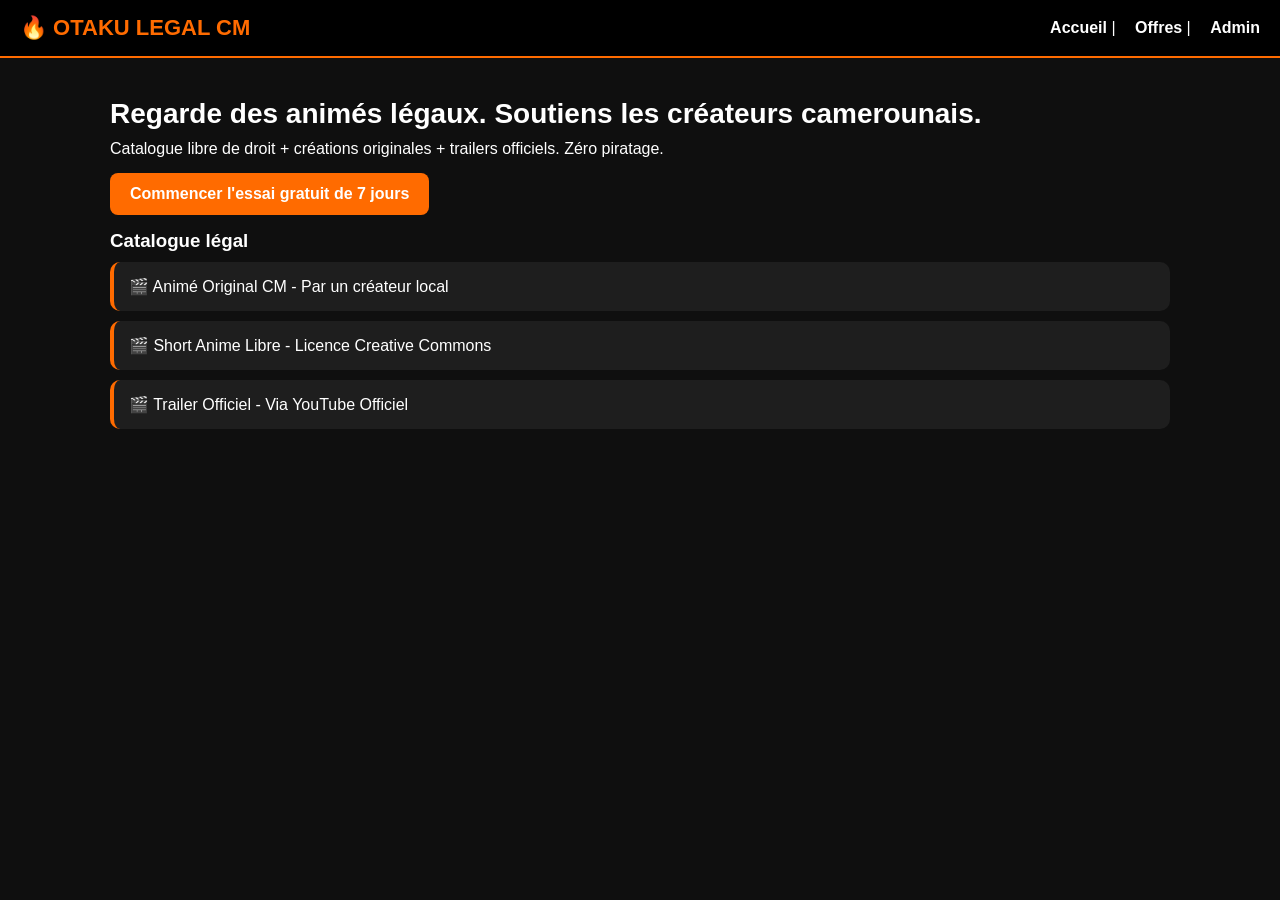
<file: frontend/index.html>
<!DOCTYPE html>
<html lang="fr">
<head>
<meta charset="UTF-8">
<title>OTAKU LEGAL CM - Animés 100% Légaux au Cameroun</title>
<link rel="stylesheet" href="style.css">
</head>
<body>
<header>
  <h1>🔥 OTAKU LEGAL CM</h1>
  <nav><a href="index.html">Accueil</a> | <a href="offres.html">Offres</a> | <a href="login-admin.html">Admin</a></nav>
</header>
<main>
  <h2>Regarde des animés légaux. Soutiens les créateurs camerounais.</h2>
  <p>Catalogue libre de droit + créations originales + trailers officiels. Zéro piratage.</p>
  <a href="offres.html" class="btn">Commencer l'essai gratuit de 7 jours</a>
  <section>
    <h3>Catalogue légal</h3>
    <div class="card">🎬 Animé Original CM - Par un créateur local</div>
    <div class="card">🎬 Short Anime Libre - Licence Creative Commons</div>
    <div class="card">🎬 Trailer Officiel - Via YouTube Officiel</div>
  </section>
</main>
</body>
</html>
</file>
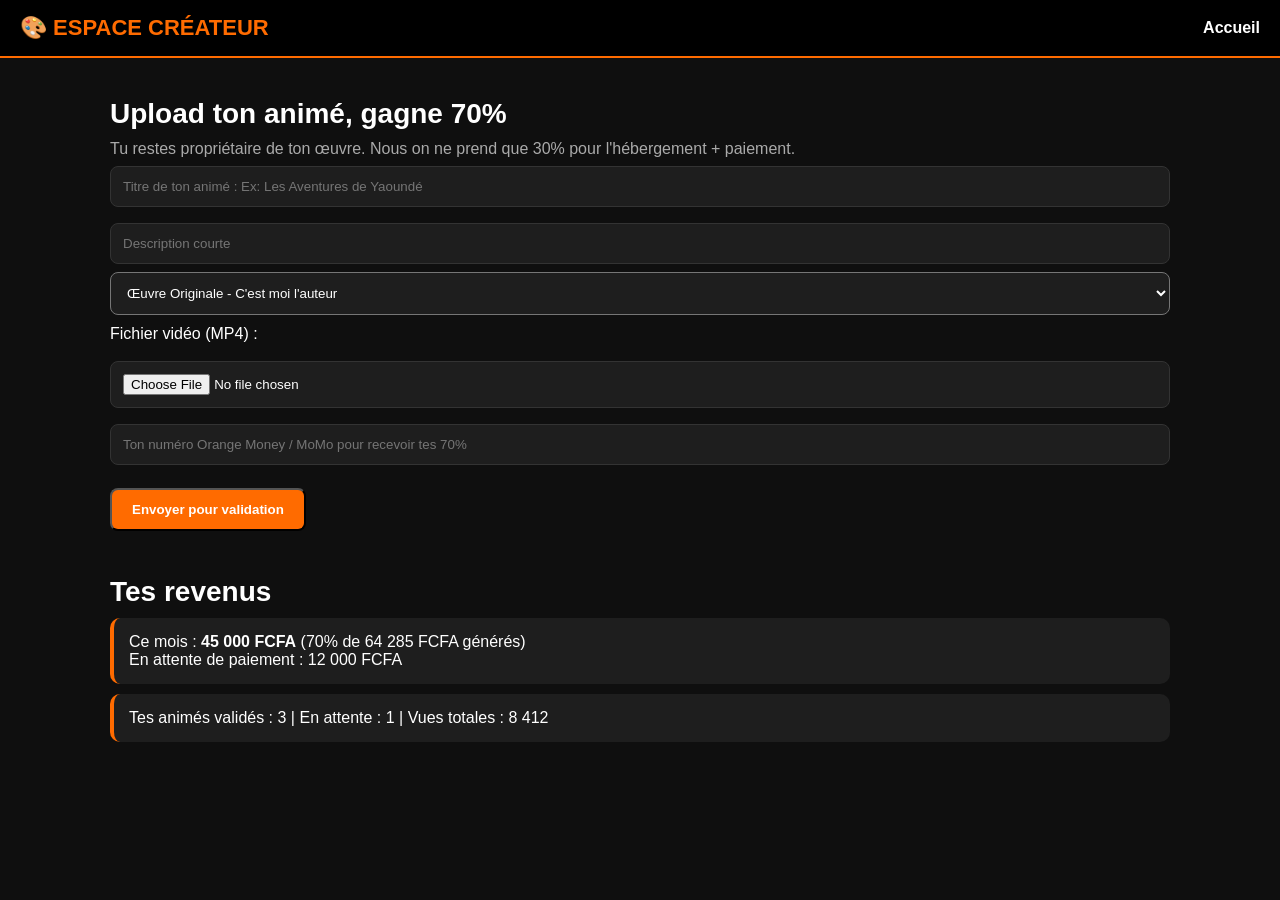
<file: frontend/créateur.html>
<!DOCTYPE html>
<html lang="fr"><head><meta charset="UTF-8"><title>Espace Créateur</title><link rel="stylesheet" href="style.css"></head>
<body>
<header><h1>🎨 ESPACE CRÉATEUR</h1><a href="index.html">Accueil</a></header>
<main>
  <h2>Upload ton animé, gagne 70%</h2>
  <p style="color:#aaa">Tu restes propriétaire de ton œuvre. Nous on ne prend que 30% pour l'hébergement + paiement.</p>

  <input type="text" id="titre" placeholder="Titre de ton animé : Ex: Les Aventures de Yaoundé">
  <input type="text" id="desc" placeholder="Description courte">
  <select id="licence" style="width:100%;padding:12px;background:#1e1e1e;color:white;border-radius:8px">
    <option>Œuvre Originale - C'est moi l'auteur</option>
    <option>Creative Commons</option>
  </select>
  <p style="margin:10px 0">Fichier vidéo (MP4) :</p>
  <input type="file" accept="video/mp4">
  <input type="text" placeholder="Ton numéro Orange Money / MoMo pour recevoir tes 70%">
  <button class="btn" onclick="alert('Envoyé pour validation par le Super-Admin ✅')">Envoyer pour validation</button>

  <h2 style="margin-top:30px">Tes revenus</h2>
  <div class="card">Ce mois : <b>45 000 FCFA</b> (70% de 64 285 FCFA générés)<br>En attente de paiement : 12 000 FCFA</div>
  <div class="card">Tes animés validés : 3 | En attente : 1 | Vues totales : 8 412</div>
</main>
</body></html>
</file>
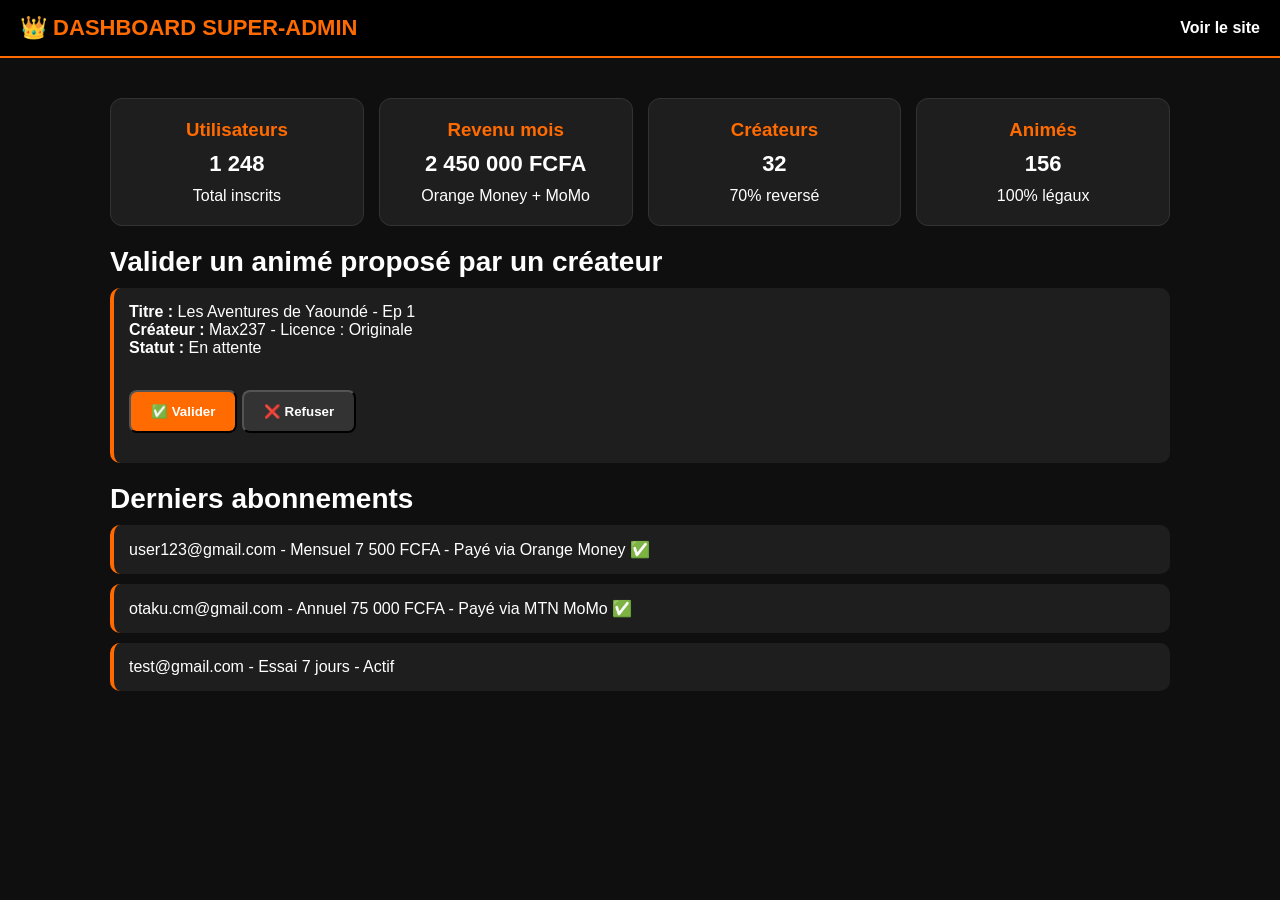
<file: frontend/dashboard-admin.html>
<!DOCTYPE html>
<html lang="fr"><head><meta charset="UTF-8"><title>Dashboard Super-Admin</title><link rel="stylesheet" href="style.css"></head>
<body>
<header><h1>👑 DASHBOARD SUPER-ADMIN</h1><a href="index.html">Voir le site</a></header>
<main>
  <div class="pricing">
    <div class="plan"><h3>Utilisateurs</h3><p id="nbUsers">1 248</p><span>Total inscrits</span></div>
    <div class="plan"><h3>Revenu mois</h3><p>2 450 000 FCFA</p><span>Orange Money + MoMo</span></div>
    <div class="plan"><h3>Créateurs</h3><p>32</p><span>70% reversé</span></div>
    <div class="plan"><h3>Animés</h3><p>156</p><span>100% légaux</span></div>
  </div>

  <h2>Valider un animé proposé par un créateur</h2>
  <div class="card">
    <b>Titre :</b> Les Aventures de Yaoundé - Ep 1<br>
    <b>Créateur :</b> Max237 - Licence : Originale<br>
    <b>Statut :</b> En attente
    <br><br><button class="btn" onclick="alert('Animé validé ✅')">✅ Valider</button>
    <button class="btn" style="background:#333" onclick="alert('Animé refusé ❌')">❌ Refuser</button>
  </div>

  <h2>Derniers abonnements</h2>
  <div class="card">user123@gmail.com - Mensuel 7 500 FCFA - Payé via Orange Money ✅</div>
  <div class="card">otaku.cm@gmail.com - Annuel 75 000 FCFA - Payé via MTN MoMo ✅</div>
  <div class="card">test@gmail.com - Essai 7 jours - Actif</div>
</main>
</body></html>
</file>
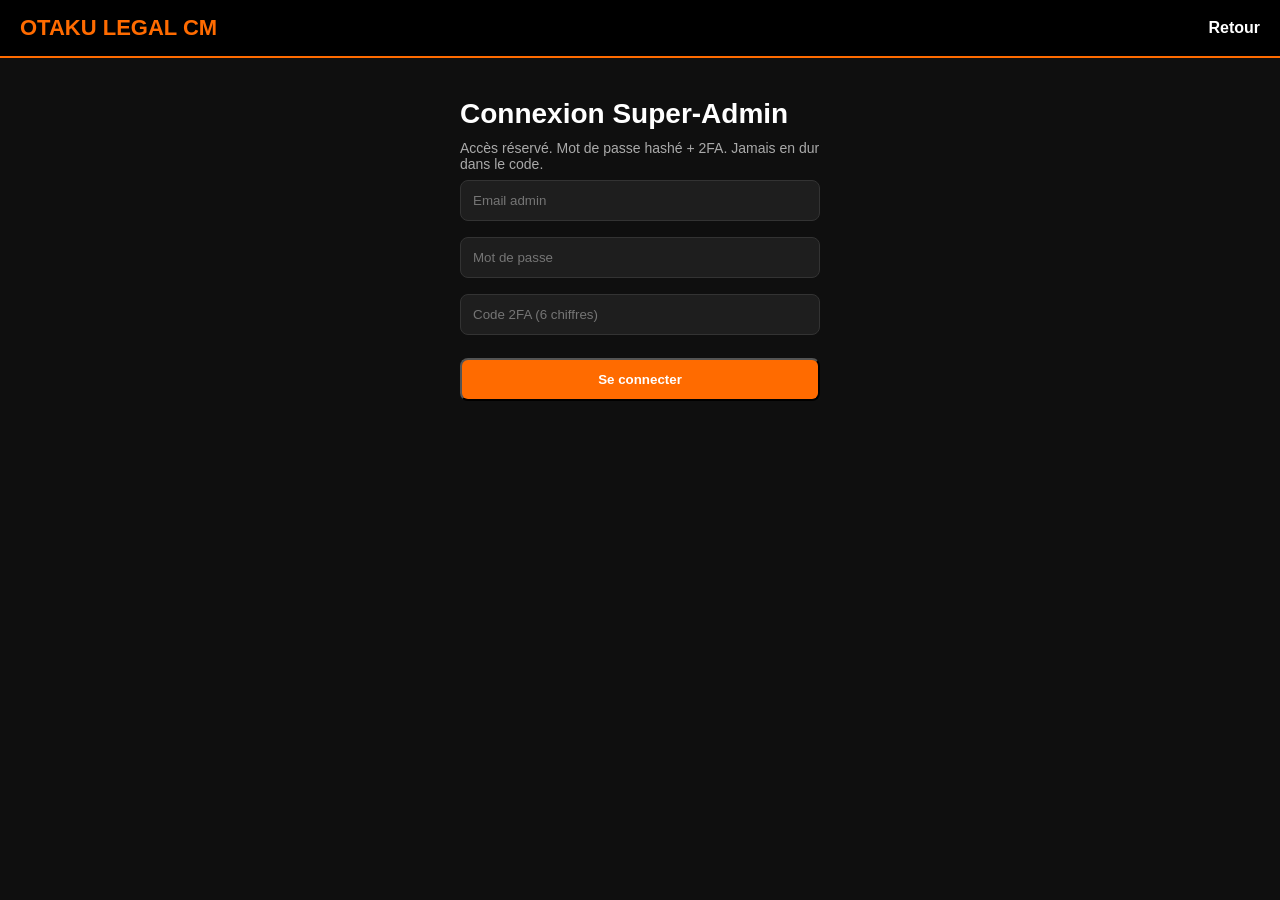
<file: frontend/login-admin.html>
<!DOCTYPE html>
<html lang="fr"><head><meta charset="UTF-8"><title>Admin - Otaku Legal</title><link rel="stylesheet" href="style.css"></head>
<body>
<header><h1>OTAKU LEGAL CM</h1><a href="index.html">Retour</a></header>
<main style="max-width:400px">
  <h2>Connexion Super-Admin</h2>
  <p style="color:#aaa; font-size:14px">Accès réservé. Mot de passe hashé + 2FA. Jamais en dur dans le code.</p>
  <input type="email" id="email" placeholder="Email admin">
  <input type="password" id="pass" placeholder="Mot de passe">
  <input type="text" id="code2fa" placeholder="Code 2FA (6 chiffres)">
  <button class="btn" style="width:100%" onclick="loginAdmin()">Se connecter</button>
  <p id="msg"></p>
</main>
<script>
async function loginAdmin(){
  const email = document.getElementById('email').value;
  const password = document.getElementById('pass').value;
  const code = document.getElementById('code2fa').value;
  // En vrai, ça appelle ton backend /api/login
  // Ici démo : on envoie au backend
  const res = await fetch('/api/login', { method:'POST', headers:{'Content-Type':'application/json'}, body: JSON.stringify({email, password, code}) });
  if(res.ok){ localStorage.setItem('token','demo'); window.location.href='dashboard-admin.html'; }
  else document.getElementById('msg').innerText = 'Identifiants incorrects';
}
</script>
</body></html>
</file>
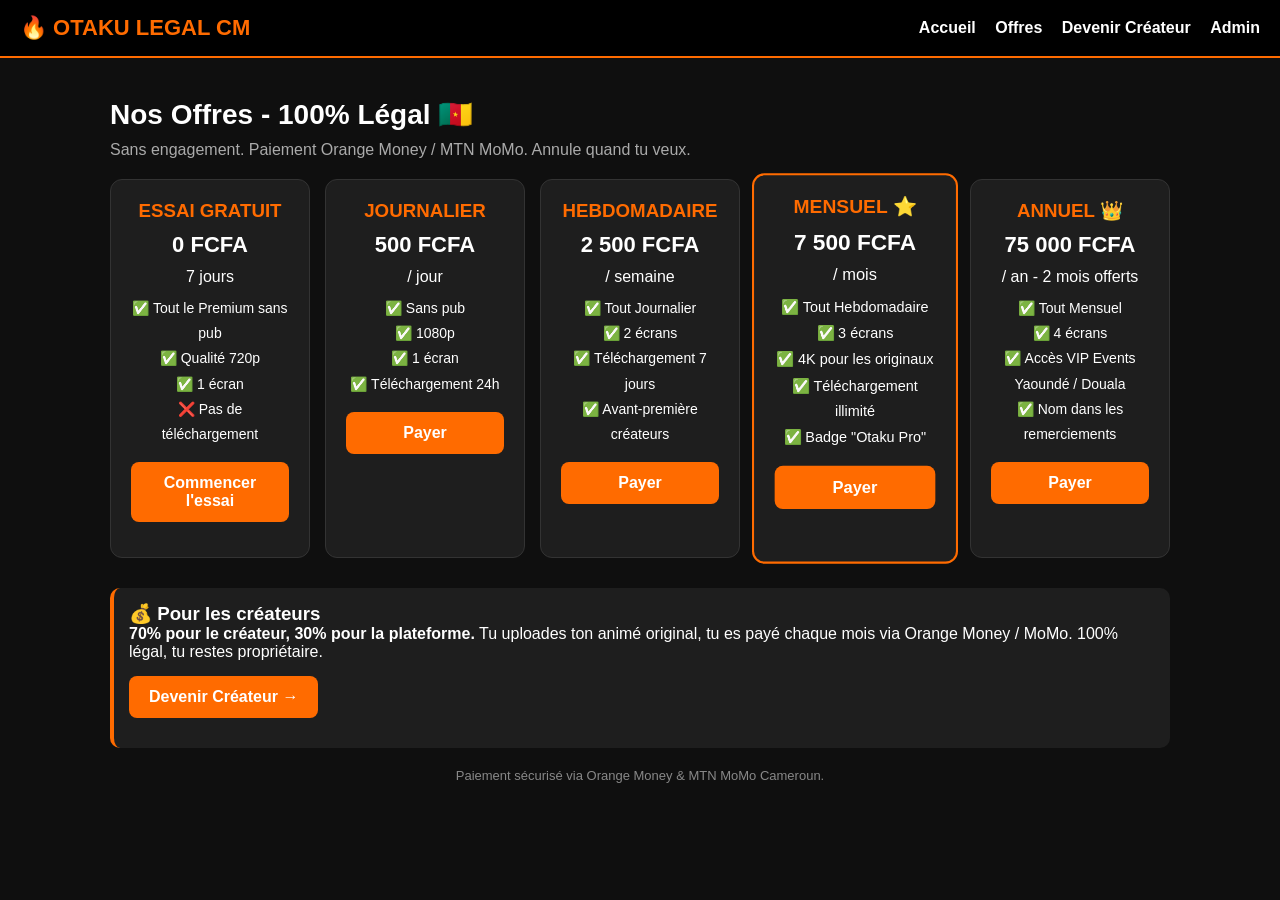
<file: frontend/offre.html>
<!DOCTYPE html>
<html lang="fr">
<head>
<meta charset="UTF-8">
<meta name="viewport" content="width=device-width, initial-scale=1.0">
<title>Offres - OTAKU LEGAL CM</title>
<link rel="stylesheet" href="style.css">
</head>
<body>

<header>
  <h1>🔥 OTAKU LEGAL CM</h1>
  <nav>
    <a href="index.html">Accueil</a>
    <a href="offres.html">Offres</a>
    <a href="createur.html">Devenir Créateur</a>
    <a href="login-admin.html">Admin</a>
  </nav>
</header>

<main>
  <h2>Nos Offres - 100% Légal 🇨🇲</h2>
  <p style="color:#aaa">Sans engagement. Paiement Orange Money / MTN MoMo. Annule quand tu veux.</p>

  <div class="pricing">

    <!-- ESSAI GRATUIT -->
    <div class="plan">
      <h3>ESSAI GRATUIT</h3>
      <p>0 FCFA</p>
      <span>7 jours</span>
      <ul>
        <li>✅ Tout le Premium sans pub</li>
        <li>✅ Qualité 720p</li>
        <li>✅ 1 écran</li>
        <li>❌ Pas de téléchargement</li>
      </ul>
      <a href="paiement.html?offre=essai" class="btn" style="display:block;text-align:center">Commencer l'essai</a>
    </div>

    <!-- JOURNALIER -->
    <div class="plan">
      <h3>JOURNALIER</h3>
      <p>500 FCFA</p>
      <span>/ jour</span>
      <ul>
        <li>✅ Sans pub</li>
        <li>✅ 1080p</li>
        <li>✅ 1 écran</li>
        <li>✅ Téléchargement 24h</li>
      </ul>
      <a href="paiement.html?offre=journalier" class="btn" style="display:block;text-align:center">Payer</a>
    </div>

    <!-- HEBDOMADAIRE -->
    <div class="plan">
      <h3>HEBDOMADAIRE</h3>
      <p>2 500 FCFA</p>
      <span>/ semaine</span>
      <ul>
        <li>✅ Tout Journalier</li>
        <li>✅ 2 écrans</li>
        <li>✅ Téléchargement 7 jours</li>
        <li>✅ Avant-première créateurs</li>
      </ul>
      <a href="paiement.html?offre=hebdomadaire" class="btn" style="display:block;text-align:center">Payer</a>
    </div>

    <!-- MENSUEL - LE PLUS POPULAIRE -->
    <div class="plan hot">
      <h3>MENSUEL ⭐</h3>
      <p>7 500 FCFA</p>
      <span>/ mois</span>
      <ul>
        <li>✅ Tout Hebdomadaire</li>
        <li>✅ 3 écrans</li>
        <li>✅ 4K pour les originaux</li>
        <li>✅ Téléchargement illimité</li>
        <li>✅ Badge "Otaku Pro"</li>
      </ul>
      <a href="paiement.html?offre=mensuel" class="btn" style="display:block;text-align:center">Payer</a>
    </div>

    <!-- ANNUEL -->
    <div class="plan">
      <h3>ANNUEL 👑</h3>
      <p>75 000 FCFA</p>
      <span>/ an - 2 mois offerts</span>
      <ul>
        <li>✅ Tout Mensuel</li>
        <li>✅ 4 écrans</li>
        <li>✅ Accès VIP Events Yaoundé / Douala</li>
        <li>✅ Nom dans les remerciements</li>
      </ul>
      <a href="paiement.html?offre=annuel" class="btn" style="display:block;text-align:center">Payer</a>
    </div>

  </div>

  <div class="card" style="margin-top:30px">
    <h3>💰 Pour les créateurs</h3>
    <p><b>70% pour le créateur, 30% pour la plateforme.</b> Tu uploades ton animé original, tu es payé chaque mois via Orange Money / MoMo. 100% légal, tu restes propriétaire.</p>
    <a href="createur.html" class="btn">Devenir Créateur →</a>
  </div>

  <p style="text-align:center;color:#888;margin-top:20px;font-size:13px">
    Paiement sécurisé via Orange Money & MTN MoMo Cameroun.
  </p>

</main>

</body>
</html>
</file>
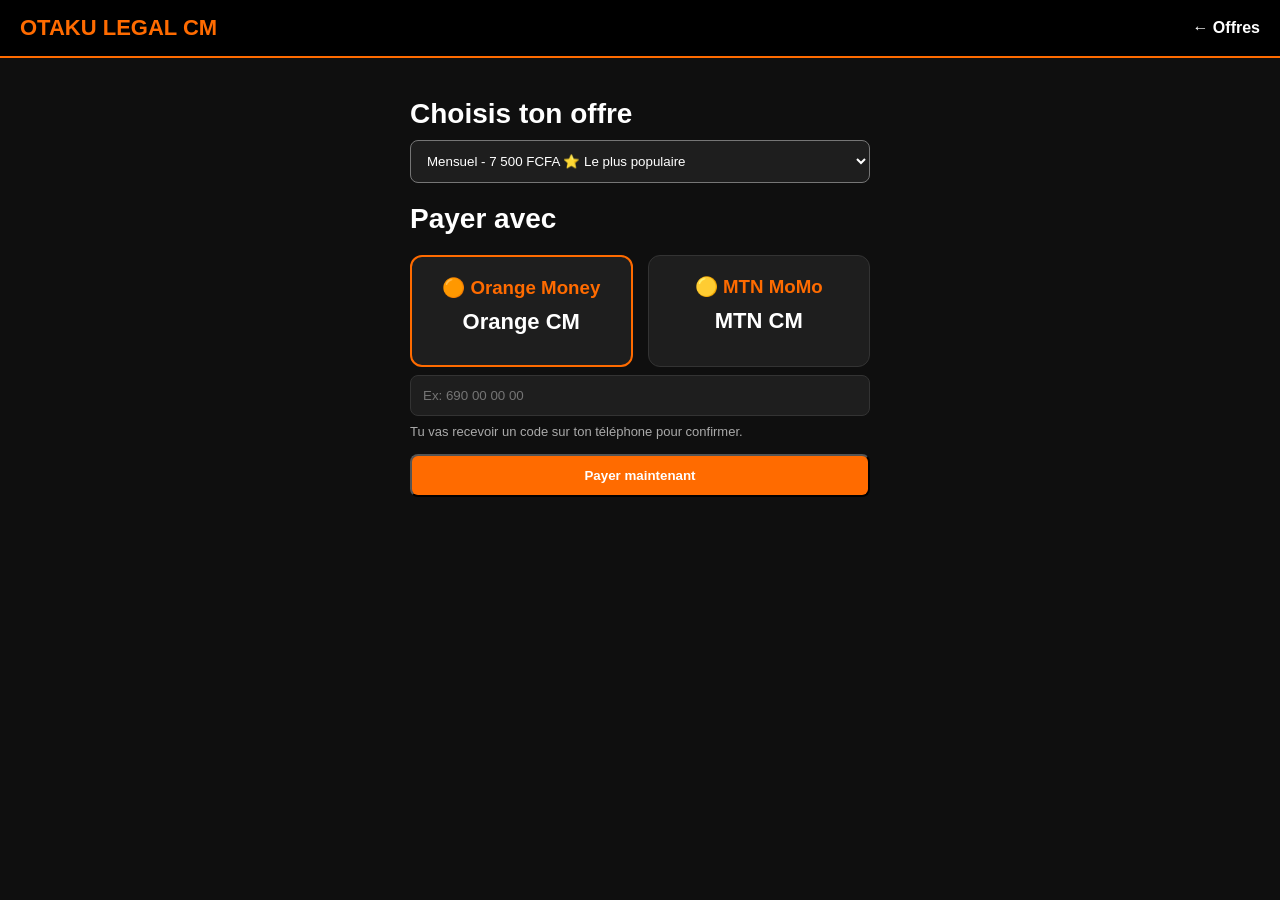
<file: frontend/paiement.html>
<!DOCTYPE html>
<html lang="fr"><head><meta charset="UTF-8"><title>Payer - Otaku Legal</title><link rel="stylesheet" href="style.css"></head>
<body>
<header><h1>OTAKU LEGAL CM</h1><a href="offres.html">← Offres</a></header>
<main style="max-width:500px">
  <h2>Choisis ton offre</h2>
  <select id="offre" style="width:100%;padding:12px;border-radius:8px;background:#1e1e1e;color:white">
    <option value="500">Journalier - 500 FCFA</option>
    <option value="2500">Hebdomadaire - 2 500 FCFA</option>
    <option value="7500" selected>Mensuel - 7 500 FCFA ⭐ Le plus populaire</option>
    <option value="75000">Annuel - 75 000 FCFA (2 mois offerts)</option>
  </select>

  <h2 style="margin-top:20px">Payer avec</h2>
  <div class="pricing">
    <div class="plan" onclick="selectPay('orange')" id="card-orange" style="cursor:pointer"><h3>🟠 Orange Money</h3><p>Orange CM</p></div>
    <div class="plan" onclick="selectPay('momo')" id="card-momo" style="cursor:pointer"><h3>🟡 MTN MoMo</h3><p>MTN CM</p></div>
  </div>

  <input type="tel" id="phone" placeholder="Ex: 690 00 00 00">
  <p style="color:#aaa;font-size:13px">Tu vas recevoir un code sur ton téléphone pour confirmer.</p>
  <button class="btn" style="width:100%" onclick="payer()">Payer maintenant</button>
  <p id="msg"></p>
</main>
<script>
let methode = 'orange';
function selectPay(m){ methode=m; document.getElementById('card-orange').style.border = m==='orange' ? '2px solid #ff6b00':'1px solid #333'; document.getElementById('card-momo').style.border = m==='momo' ? '2px solid yellow':'1px solid #333'; }
selectPay('orange');
async function payer(){
  const montant = document.getElementById('offre').value;
  const phone = document.getElementById('phone').value;
  if(!phone) return document.getElementById('msg').innerText='Entre ton numéro d’abord';
  document.getElementById('msg').innerText='Envoi de la demande à '+methode+'... Vérifie ton téléphone 📱';
  // Appel backend
  const res = await fetch('/api/payer', {method:'POST', headers:{'Content-Type':'application/json'}, body: JSON.stringify({montant, phone, methode})});
  if(res.ok) document.getElementById('msg').innerText='✅ Paiement confirmé ! Bienvenue Otaku Pro !';
}
</script>
</body></html>
</file>
<file: frontend/style.css>
* { margin:0; padding:0; box-sizing:border-box; font-family: Arial, sans-serif; }
body { background:#0f0f0f; color:white; }
header { background:#000; padding:15px 20px; display:flex; justify-content:space-between; align-items:center; border-bottom:2px solid #ff6b00; position:sticky; top:0; }
header h1 { color:#ff6b00; font-size:22px; }
header a { color:white; text-decoration:none; margin-left:15px; font-weight:bold; }
header a:hover { color:#ff6b00; }
main { padding:20px; max-width:1100px; margin:auto; }
h2 { font-size:28px; margin:20px 0 10px; }
.btn { display:inline-block; background:#ff6b00; color:white; padding:12px 20px; border-radius:8px; text-decoration:none; font-weight:bold; margin:15px 0; }
.card { background:#1e1e1e; padding:15px; border-radius:10px; margin:10px 0; border-left:4px solid #ff6b00; }
.pricing { display:grid; grid-template-columns:repeat(auto-fit, minmax(200px,1fr)); gap:15px; margin-top:20px; }
.plan { background:#1e1e1e; padding:20px; border-radius:12px; text-align:center; border:1px solid #333; }
.plan.hot { border:2px solid #ff6b00; transform:scale(1.03); }
.plan h3 { color:#ff6b00; margin-bottom:10px; }
.plan p { font-size:22px; font-weight:bold; margin-bottom:10px; }
.plan ul { list-style:none; margin:10px 0; font-size:14px; line-height:1.8; }
.plan button { background:#ff6b00; color:white; border:none; padding:10px; width:100%; border-radius:8px; font-weight:bold; cursor:pointer; }
input { width:100%; padding:12px; margin:8px 0; border-radius:8px; border:1px solid #333; background:#1e1e1e; color:white; }
</file>
